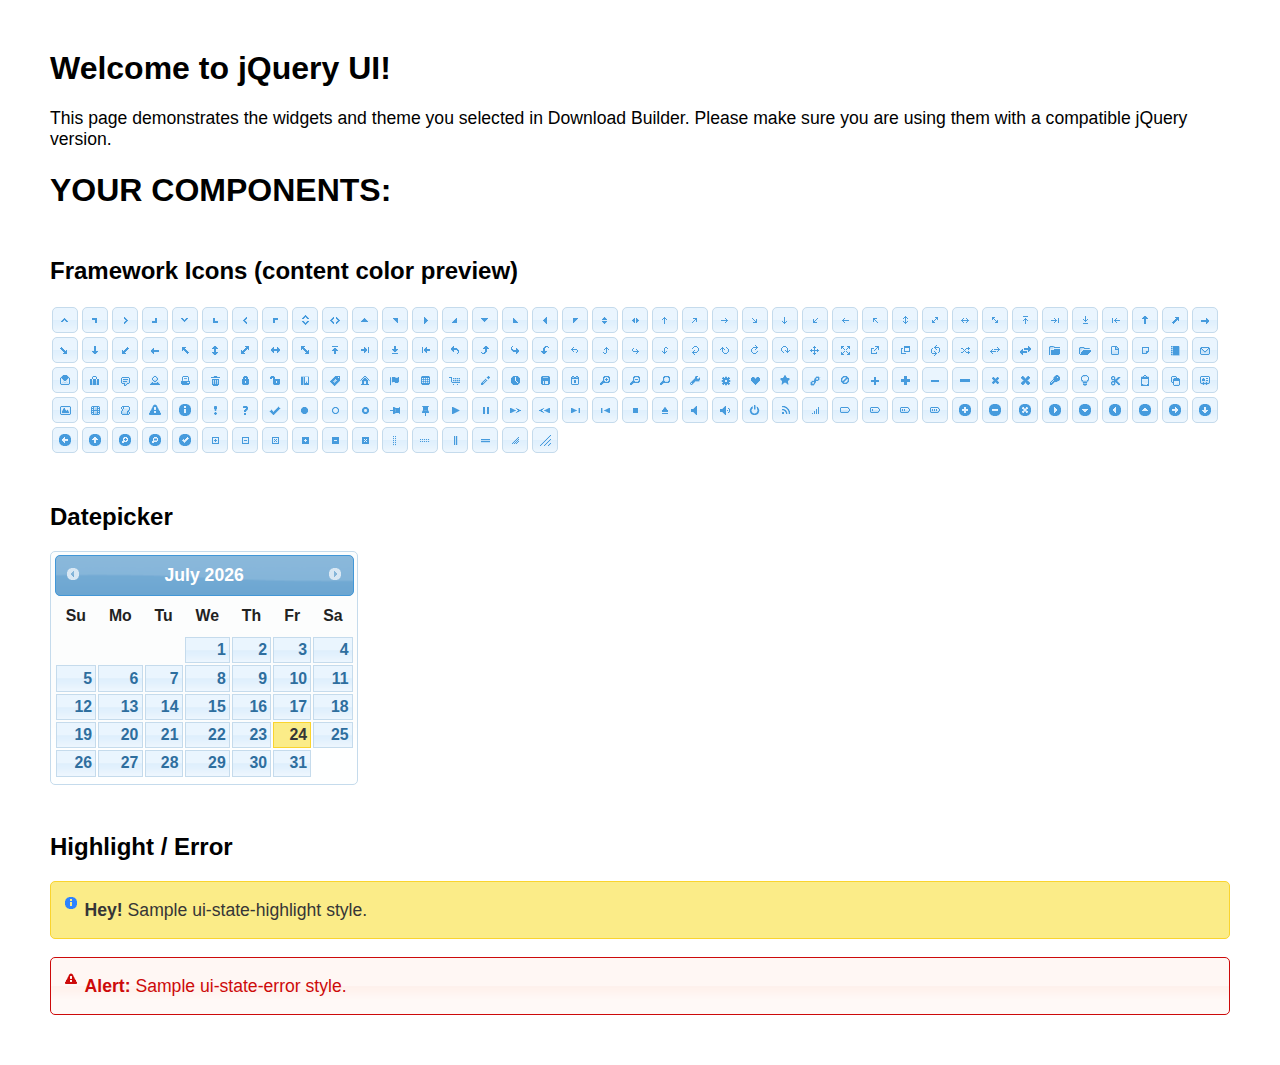
<file: src/main/webapp/adminView/jquery-ui-datepicker/index.html>
<!doctype html>
<html lang="us">
<head>
	<meta charset="utf-8">
	<title>jQuery UI Example Page</title>
	<link href="jquery-ui.css" rel="stylesheet">
	<style>
	body{
		font-family: "Trebuchet MS", sans-serif;
		margin: 50px;
	}
	.demoHeaders {
		margin-top: 2em;
	}
	#dialog-link {
		padding: .4em 1em .4em 20px;
		text-decoration: none;
		position: relative;
	}
	#dialog-link span.ui-icon {
		margin: 0 5px 0 0;
		position: absolute;
		left: .2em;
		top: 50%;
		margin-top: -8px;
	}
	#icons {
		margin: 0;
		padding: 0;
	}
	#icons li {
		margin: 2px;
		position: relative;
		padding: 4px 0;
		cursor: pointer;
		float: left;
		list-style: none;
	}
	#icons span.ui-icon {
		float: left;
		margin: 0 4px;
	}
	.fakewindowcontain .ui-widget-overlay {
		position: absolute;
	}
	select {
		width: 200px;
	}
	</style>
</head>
<body>

<h1>Welcome to jQuery UI!</h1>

<div class="ui-widget">
	<p>This page demonstrates the widgets and theme you selected in Download Builder. Please make sure you are using them with a compatible jQuery version.</p>
</div>

<h1>YOUR COMPONENTS:</h1>
















<h2 class="demoHeaders">Framework Icons (content color preview)</h2>
<ul id="icons" class="ui-widget ui-helper-clearfix">
	<li class="ui-state-default ui-corner-all" title=".ui-icon-caret-1-n"><span class="ui-icon ui-icon-caret-1-n"></span></li>
	<li class="ui-state-default ui-corner-all" title=".ui-icon-caret-1-ne"><span class="ui-icon ui-icon-caret-1-ne"></span></li>
	<li class="ui-state-default ui-corner-all" title=".ui-icon-caret-1-e"><span class="ui-icon ui-icon-caret-1-e"></span></li>
	<li class="ui-state-default ui-corner-all" title=".ui-icon-caret-1-se"><span class="ui-icon ui-icon-caret-1-se"></span></li>
	<li class="ui-state-default ui-corner-all" title=".ui-icon-caret-1-s"><span class="ui-icon ui-icon-caret-1-s"></span></li>
	<li class="ui-state-default ui-corner-all" title=".ui-icon-caret-1-sw"><span class="ui-icon ui-icon-caret-1-sw"></span></li>
	<li class="ui-state-default ui-corner-all" title=".ui-icon-caret-1-w"><span class="ui-icon ui-icon-caret-1-w"></span></li>
	<li class="ui-state-default ui-corner-all" title=".ui-icon-caret-1-nw"><span class="ui-icon ui-icon-caret-1-nw"></span></li>
	<li class="ui-state-default ui-corner-all" title=".ui-icon-caret-2-n-s"><span class="ui-icon ui-icon-caret-2-n-s"></span></li>
	<li class="ui-state-default ui-corner-all" title=".ui-icon-caret-2-e-w"><span class="ui-icon ui-icon-caret-2-e-w"></span></li>
	<li class="ui-state-default ui-corner-all" title=".ui-icon-triangle-1-n"><span class="ui-icon ui-icon-triangle-1-n"></span></li>
	<li class="ui-state-default ui-corner-all" title=".ui-icon-triangle-1-ne"><span class="ui-icon ui-icon-triangle-1-ne"></span></li>
	<li class="ui-state-default ui-corner-all" title=".ui-icon-triangle-1-e"><span class="ui-icon ui-icon-triangle-1-e"></span></li>
	<li class="ui-state-default ui-corner-all" title=".ui-icon-triangle-1-se"><span class="ui-icon ui-icon-triangle-1-se"></span></li>
	<li class="ui-state-default ui-corner-all" title=".ui-icon-triangle-1-s"><span class="ui-icon ui-icon-triangle-1-s"></span></li>
	<li class="ui-state-default ui-corner-all" title=".ui-icon-triangle-1-sw"><span class="ui-icon ui-icon-triangle-1-sw"></span></li>
	<li class="ui-state-default ui-corner-all" title=".ui-icon-triangle-1-w"><span class="ui-icon ui-icon-triangle-1-w"></span></li>
	<li class="ui-state-default ui-corner-all" title=".ui-icon-triangle-1-nw"><span class="ui-icon ui-icon-triangle-1-nw"></span></li>
	<li class="ui-state-default ui-corner-all" title=".ui-icon-triangle-2-n-s"><span class="ui-icon ui-icon-triangle-2-n-s"></span></li>
	<li class="ui-state-default ui-corner-all" title=".ui-icon-triangle-2-e-w"><span class="ui-icon ui-icon-triangle-2-e-w"></span></li>
	<li class="ui-state-default ui-corner-all" title=".ui-icon-arrow-1-n"><span class="ui-icon ui-icon-arrow-1-n"></span></li>
	<li class="ui-state-default ui-corner-all" title=".ui-icon-arrow-1-ne"><span class="ui-icon ui-icon-arrow-1-ne"></span></li>
	<li class="ui-state-default ui-corner-all" title=".ui-icon-arrow-1-e"><span class="ui-icon ui-icon-arrow-1-e"></span></li>
	<li class="ui-state-default ui-corner-all" title=".ui-icon-arrow-1-se"><span class="ui-icon ui-icon-arrow-1-se"></span></li>
	<li class="ui-state-default ui-corner-all" title=".ui-icon-arrow-1-s"><span class="ui-icon ui-icon-arrow-1-s"></span></li>
	<li class="ui-state-default ui-corner-all" title=".ui-icon-arrow-1-sw"><span class="ui-icon ui-icon-arrow-1-sw"></span></li>
	<li class="ui-state-default ui-corner-all" title=".ui-icon-arrow-1-w"><span class="ui-icon ui-icon-arrow-1-w"></span></li>
	<li class="ui-state-default ui-corner-all" title=".ui-icon-arrow-1-nw"><span class="ui-icon ui-icon-arrow-1-nw"></span></li>
	<li class="ui-state-default ui-corner-all" title=".ui-icon-arrow-2-n-s"><span class="ui-icon ui-icon-arrow-2-n-s"></span></li>
	<li class="ui-state-default ui-corner-all" title=".ui-icon-arrow-2-ne-sw"><span class="ui-icon ui-icon-arrow-2-ne-sw"></span></li>
	<li class="ui-state-default ui-corner-all" title=".ui-icon-arrow-2-e-w"><span class="ui-icon ui-icon-arrow-2-e-w"></span></li>
	<li class="ui-state-default ui-corner-all" title=".ui-icon-arrow-2-se-nw"><span class="ui-icon ui-icon-arrow-2-se-nw"></span></li>
	<li class="ui-state-default ui-corner-all" title=".ui-icon-arrowstop-1-n"><span class="ui-icon ui-icon-arrowstop-1-n"></span></li>
	<li class="ui-state-default ui-corner-all" title=".ui-icon-arrowstop-1-e"><span class="ui-icon ui-icon-arrowstop-1-e"></span></li>
	<li class="ui-state-default ui-corner-all" title=".ui-icon-arrowstop-1-s"><span class="ui-icon ui-icon-arrowstop-1-s"></span></li>
	<li class="ui-state-default ui-corner-all" title=".ui-icon-arrowstop-1-w"><span class="ui-icon ui-icon-arrowstop-1-w"></span></li>
	<li class="ui-state-default ui-corner-all" title=".ui-icon-arrowthick-1-n"><span class="ui-icon ui-icon-arrowthick-1-n"></span></li>
	<li class="ui-state-default ui-corner-all" title=".ui-icon-arrowthick-1-ne"><span class="ui-icon ui-icon-arrowthick-1-ne"></span></li>
	<li class="ui-state-default ui-corner-all" title=".ui-icon-arrowthick-1-e"><span class="ui-icon ui-icon-arrowthick-1-e"></span></li>
	<li class="ui-state-default ui-corner-all" title=".ui-icon-arrowthick-1-se"><span class="ui-icon ui-icon-arrowthick-1-se"></span></li>
	<li class="ui-state-default ui-corner-all" title=".ui-icon-arrowthick-1-s"><span class="ui-icon ui-icon-arrowthick-1-s"></span></li>
	<li class="ui-state-default ui-corner-all" title=".ui-icon-arrowthick-1-sw"><span class="ui-icon ui-icon-arrowthick-1-sw"></span></li>
	<li class="ui-state-default ui-corner-all" title=".ui-icon-arrowthick-1-w"><span class="ui-icon ui-icon-arrowthick-1-w"></span></li>
	<li class="ui-state-default ui-corner-all" title=".ui-icon-arrowthick-1-nw"><span class="ui-icon ui-icon-arrowthick-1-nw"></span></li>
	<li class="ui-state-default ui-corner-all" title=".ui-icon-arrowthick-2-n-s"><span class="ui-icon ui-icon-arrowthick-2-n-s"></span></li>
	<li class="ui-state-default ui-corner-all" title=".ui-icon-arrowthick-2-ne-sw"><span class="ui-icon ui-icon-arrowthick-2-ne-sw"></span></li>
	<li class="ui-state-default ui-corner-all" title=".ui-icon-arrowthick-2-e-w"><span class="ui-icon ui-icon-arrowthick-2-e-w"></span></li>
	<li class="ui-state-default ui-corner-all" title=".ui-icon-arrowthick-2-se-nw"><span class="ui-icon ui-icon-arrowthick-2-se-nw"></span></li>
	<li class="ui-state-default ui-corner-all" title=".ui-icon-arrowthickstop-1-n"><span class="ui-icon ui-icon-arrowthickstop-1-n"></span></li>
	<li class="ui-state-default ui-corner-all" title=".ui-icon-arrowthickstop-1-e"><span class="ui-icon ui-icon-arrowthickstop-1-e"></span></li>
	<li class="ui-state-default ui-corner-all" title=".ui-icon-arrowthickstop-1-s"><span class="ui-icon ui-icon-arrowthickstop-1-s"></span></li>
	<li class="ui-state-default ui-corner-all" title=".ui-icon-arrowthickstop-1-w"><span class="ui-icon ui-icon-arrowthickstop-1-w"></span></li>
	<li class="ui-state-default ui-corner-all" title=".ui-icon-arrowreturnthick-1-w"><span class="ui-icon ui-icon-arrowreturnthick-1-w"></span></li>
	<li class="ui-state-default ui-corner-all" title=".ui-icon-arrowreturnthick-1-n"><span class="ui-icon ui-icon-arrowreturnthick-1-n"></span></li>
	<li class="ui-state-default ui-corner-all" title=".ui-icon-arrowreturnthick-1-e"><span class="ui-icon ui-icon-arrowreturnthick-1-e"></span></li>
	<li class="ui-state-default ui-corner-all" title=".ui-icon-arrowreturnthick-1-s"><span class="ui-icon ui-icon-arrowreturnthick-1-s"></span></li>
	<li class="ui-state-default ui-corner-all" title=".ui-icon-arrowreturn-1-w"><span class="ui-icon ui-icon-arrowreturn-1-w"></span></li>
	<li class="ui-state-default ui-corner-all" title=".ui-icon-arrowreturn-1-n"><span class="ui-icon ui-icon-arrowreturn-1-n"></span></li>
	<li class="ui-state-default ui-corner-all" title=".ui-icon-arrowreturn-1-e"><span class="ui-icon ui-icon-arrowreturn-1-e"></span></li>
	<li class="ui-state-default ui-corner-all" title=".ui-icon-arrowreturn-1-s"><span class="ui-icon ui-icon-arrowreturn-1-s"></span></li>
	<li class="ui-state-default ui-corner-all" title=".ui-icon-arrowrefresh-1-w"><span class="ui-icon ui-icon-arrowrefresh-1-w"></span></li>
	<li class="ui-state-default ui-corner-all" title=".ui-icon-arrowrefresh-1-n"><span class="ui-icon ui-icon-arrowrefresh-1-n"></span></li>
	<li class="ui-state-default ui-corner-all" title=".ui-icon-arrowrefresh-1-e"><span class="ui-icon ui-icon-arrowrefresh-1-e"></span></li>
	<li class="ui-state-default ui-corner-all" title=".ui-icon-arrowrefresh-1-s"><span class="ui-icon ui-icon-arrowrefresh-1-s"></span></li>
	<li class="ui-state-default ui-corner-all" title=".ui-icon-arrow-4"><span class="ui-icon ui-icon-arrow-4"></span></li>
	<li class="ui-state-default ui-corner-all" title=".ui-icon-arrow-4-diag"><span class="ui-icon ui-icon-arrow-4-diag"></span></li>
	<li class="ui-state-default ui-corner-all" title=".ui-icon-extlink"><span class="ui-icon ui-icon-extlink"></span></li>
	<li class="ui-state-default ui-corner-all" title=".ui-icon-newwin"><span class="ui-icon ui-icon-newwin"></span></li>
	<li class="ui-state-default ui-corner-all" title=".ui-icon-refresh"><span class="ui-icon ui-icon-refresh"></span></li>
	<li class="ui-state-default ui-corner-all" title=".ui-icon-shuffle"><span class="ui-icon ui-icon-shuffle"></span></li>
	<li class="ui-state-default ui-corner-all" title=".ui-icon-transfer-e-w"><span class="ui-icon ui-icon-transfer-e-w"></span></li>
	<li class="ui-state-default ui-corner-all" title=".ui-icon-transferthick-e-w"><span class="ui-icon ui-icon-transferthick-e-w"></span></li>
	<li class="ui-state-default ui-corner-all" title=".ui-icon-folder-collapsed"><span class="ui-icon ui-icon-folder-collapsed"></span></li>
	<li class="ui-state-default ui-corner-all" title=".ui-icon-folder-open"><span class="ui-icon ui-icon-folder-open"></span></li>
	<li class="ui-state-default ui-corner-all" title=".ui-icon-document"><span class="ui-icon ui-icon-document"></span></li>
	<li class="ui-state-default ui-corner-all" title=".ui-icon-document-b"><span class="ui-icon ui-icon-document-b"></span></li>
	<li class="ui-state-default ui-corner-all" title=".ui-icon-note"><span class="ui-icon ui-icon-note"></span></li>
	<li class="ui-state-default ui-corner-all" title=".ui-icon-mail-closed"><span class="ui-icon ui-icon-mail-closed"></span></li>
	<li class="ui-state-default ui-corner-all" title=".ui-icon-mail-open"><span class="ui-icon ui-icon-mail-open"></span></li>
	<li class="ui-state-default ui-corner-all" title=".ui-icon-suitcase"><span class="ui-icon ui-icon-suitcase"></span></li>
	<li class="ui-state-default ui-corner-all" title=".ui-icon-comment"><span class="ui-icon ui-icon-comment"></span></li>
	<li class="ui-state-default ui-corner-all" title=".ui-icon-person"><span class="ui-icon ui-icon-person"></span></li>
	<li class="ui-state-default ui-corner-all" title=".ui-icon-print"><span class="ui-icon ui-icon-print"></span></li>
	<li class="ui-state-default ui-corner-all" title=".ui-icon-trash"><span class="ui-icon ui-icon-trash"></span></li>
	<li class="ui-state-default ui-corner-all" title=".ui-icon-locked"><span class="ui-icon ui-icon-locked"></span></li>
	<li class="ui-state-default ui-corner-all" title=".ui-icon-unlocked"><span class="ui-icon ui-icon-unlocked"></span></li>
	<li class="ui-state-default ui-corner-all" title=".ui-icon-bookmark"><span class="ui-icon ui-icon-bookmark"></span></li>
	<li class="ui-state-default ui-corner-all" title=".ui-icon-tag"><span class="ui-icon ui-icon-tag"></span></li>
	<li class="ui-state-default ui-corner-all" title=".ui-icon-home"><span class="ui-icon ui-icon-home"></span></li>
	<li class="ui-state-default ui-corner-all" title=".ui-icon-flag"><span class="ui-icon ui-icon-flag"></span></li>
	<li class="ui-state-default ui-corner-all" title=".ui-icon-calculator"><span class="ui-icon ui-icon-calculator"></span></li>
	<li class="ui-state-default ui-corner-all" title=".ui-icon-cart"><span class="ui-icon ui-icon-cart"></span></li>
	<li class="ui-state-default ui-corner-all" title=".ui-icon-pencil"><span class="ui-icon ui-icon-pencil"></span></li>
	<li class="ui-state-default ui-corner-all" title=".ui-icon-clock"><span class="ui-icon ui-icon-clock"></span></li>
	<li class="ui-state-default ui-corner-all" title=".ui-icon-disk"><span class="ui-icon ui-icon-disk"></span></li>
	<li class="ui-state-default ui-corner-all" title=".ui-icon-calendar"><span class="ui-icon ui-icon-calendar"></span></li>
	<li class="ui-state-default ui-corner-all" title=".ui-icon-zoomin"><span class="ui-icon ui-icon-zoomin"></span></li>
	<li class="ui-state-default ui-corner-all" title=".ui-icon-zoomout"><span class="ui-icon ui-icon-zoomout"></span></li>
	<li class="ui-state-default ui-corner-all" title=".ui-icon-search"><span class="ui-icon ui-icon-search"></span></li>
	<li class="ui-state-default ui-corner-all" title=".ui-icon-wrench"><span class="ui-icon ui-icon-wrench"></span></li>
	<li class="ui-state-default ui-corner-all" title=".ui-icon-gear"><span class="ui-icon ui-icon-gear"></span></li>
	<li class="ui-state-default ui-corner-all" title=".ui-icon-heart"><span class="ui-icon ui-icon-heart"></span></li>
	<li class="ui-state-default ui-corner-all" title=".ui-icon-star"><span class="ui-icon ui-icon-star"></span></li>
	<li class="ui-state-default ui-corner-all" title=".ui-icon-link"><span class="ui-icon ui-icon-link"></span></li>
	<li class="ui-state-default ui-corner-all" title=".ui-icon-cancel"><span class="ui-icon ui-icon-cancel"></span></li>
	<li class="ui-state-default ui-corner-all" title=".ui-icon-plus"><span class="ui-icon ui-icon-plus"></span></li>
	<li class="ui-state-default ui-corner-all" title=".ui-icon-plusthick"><span class="ui-icon ui-icon-plusthick"></span></li>
	<li class="ui-state-default ui-corner-all" title=".ui-icon-minus"><span class="ui-icon ui-icon-minus"></span></li>
	<li class="ui-state-default ui-corner-all" title=".ui-icon-minusthick"><span class="ui-icon ui-icon-minusthick"></span></li>
	<li class="ui-state-default ui-corner-all" title=".ui-icon-close"><span class="ui-icon ui-icon-close"></span></li>
	<li class="ui-state-default ui-corner-all" title=".ui-icon-closethick"><span class="ui-icon ui-icon-closethick"></span></li>
	<li class="ui-state-default ui-corner-all" title=".ui-icon-key"><span class="ui-icon ui-icon-key"></span></li>
	<li class="ui-state-default ui-corner-all" title=".ui-icon-lightbulb"><span class="ui-icon ui-icon-lightbulb"></span></li>
	<li class="ui-state-default ui-corner-all" title=".ui-icon-scissors"><span class="ui-icon ui-icon-scissors"></span></li>
	<li class="ui-state-default ui-corner-all" title=".ui-icon-clipboard"><span class="ui-icon ui-icon-clipboard"></span></li>
	<li class="ui-state-default ui-corner-all" title=".ui-icon-copy"><span class="ui-icon ui-icon-copy"></span></li>
	<li class="ui-state-default ui-corner-all" title=".ui-icon-contact"><span class="ui-icon ui-icon-contact"></span></li>
	<li class="ui-state-default ui-corner-all" title=".ui-icon-image"><span class="ui-icon ui-icon-image"></span></li>
	<li class="ui-state-default ui-corner-all" title=".ui-icon-video"><span class="ui-icon ui-icon-video"></span></li>
	<li class="ui-state-default ui-corner-all" title=".ui-icon-script"><span class="ui-icon ui-icon-script"></span></li>
	<li class="ui-state-default ui-corner-all" title=".ui-icon-alert"><span class="ui-icon ui-icon-alert"></span></li>
	<li class="ui-state-default ui-corner-all" title=".ui-icon-info"><span class="ui-icon ui-icon-info"></span></li>
	<li class="ui-state-default ui-corner-all" title=".ui-icon-notice"><span class="ui-icon ui-icon-notice"></span></li>
	<li class="ui-state-default ui-corner-all" title=".ui-icon-help"><span class="ui-icon ui-icon-help"></span></li>
	<li class="ui-state-default ui-corner-all" title=".ui-icon-check"><span class="ui-icon ui-icon-check"></span></li>
	<li class="ui-state-default ui-corner-all" title=".ui-icon-bullet"><span class="ui-icon ui-icon-bullet"></span></li>
	<li class="ui-state-default ui-corner-all" title=".ui-icon-radio-off"><span class="ui-icon ui-icon-radio-off"></span></li>
	<li class="ui-state-default ui-corner-all" title=".ui-icon-radio-on"><span class="ui-icon ui-icon-radio-on"></span></li>
	<li class="ui-state-default ui-corner-all" title=".ui-icon-pin-w"><span class="ui-icon ui-icon-pin-w"></span></li>
	<li class="ui-state-default ui-corner-all" title=".ui-icon-pin-s"><span class="ui-icon ui-icon-pin-s"></span></li>
	<li class="ui-state-default ui-corner-all" title=".ui-icon-play"><span class="ui-icon ui-icon-play"></span></li>
	<li class="ui-state-default ui-corner-all" title=".ui-icon-pause"><span class="ui-icon ui-icon-pause"></span></li>
	<li class="ui-state-default ui-corner-all" title=".ui-icon-seek-next"><span class="ui-icon ui-icon-seek-next"></span></li>
	<li class="ui-state-default ui-corner-all" title=".ui-icon-seek-prev"><span class="ui-icon ui-icon-seek-prev"></span></li>
	<li class="ui-state-default ui-corner-all" title=".ui-icon-seek-end"><span class="ui-icon ui-icon-seek-end"></span></li>
	<li class="ui-state-default ui-corner-all" title=".ui-icon-seek-first"><span class="ui-icon ui-icon-seek-first"></span></li>
	<li class="ui-state-default ui-corner-all" title=".ui-icon-stop"><span class="ui-icon ui-icon-stop"></span></li>
	<li class="ui-state-default ui-corner-all" title=".ui-icon-eject"><span class="ui-icon ui-icon-eject"></span></li>
	<li class="ui-state-default ui-corner-all" title=".ui-icon-volume-off"><span class="ui-icon ui-icon-volume-off"></span></li>
	<li class="ui-state-default ui-corner-all" title=".ui-icon-volume-on"><span class="ui-icon ui-icon-volume-on"></span></li>
	<li class="ui-state-default ui-corner-all" title=".ui-icon-power"><span class="ui-icon ui-icon-power"></span></li>
	<li class="ui-state-default ui-corner-all" title=".ui-icon-signal-diag"><span class="ui-icon ui-icon-signal-diag"></span></li>
	<li class="ui-state-default ui-corner-all" title=".ui-icon-signal"><span class="ui-icon ui-icon-signal"></span></li>
	<li class="ui-state-default ui-corner-all" title=".ui-icon-battery-0"><span class="ui-icon ui-icon-battery-0"></span></li>
	<li class="ui-state-default ui-corner-all" title=".ui-icon-battery-1"><span class="ui-icon ui-icon-battery-1"></span></li>
	<li class="ui-state-default ui-corner-all" title=".ui-icon-battery-2"><span class="ui-icon ui-icon-battery-2"></span></li>
	<li class="ui-state-default ui-corner-all" title=".ui-icon-battery-3"><span class="ui-icon ui-icon-battery-3"></span></li>
	<li class="ui-state-default ui-corner-all" title=".ui-icon-circle-plus"><span class="ui-icon ui-icon-circle-plus"></span></li>
	<li class="ui-state-default ui-corner-all" title=".ui-icon-circle-minus"><span class="ui-icon ui-icon-circle-minus"></span></li>
	<li class="ui-state-default ui-corner-all" title=".ui-icon-circle-close"><span class="ui-icon ui-icon-circle-close"></span></li>
	<li class="ui-state-default ui-corner-all" title=".ui-icon-circle-triangle-e"><span class="ui-icon ui-icon-circle-triangle-e"></span></li>
	<li class="ui-state-default ui-corner-all" title=".ui-icon-circle-triangle-s"><span class="ui-icon ui-icon-circle-triangle-s"></span></li>
	<li class="ui-state-default ui-corner-all" title=".ui-icon-circle-triangle-w"><span class="ui-icon ui-icon-circle-triangle-w"></span></li>
	<li class="ui-state-default ui-corner-all" title=".ui-icon-circle-triangle-n"><span class="ui-icon ui-icon-circle-triangle-n"></span></li>
	<li class="ui-state-default ui-corner-all" title=".ui-icon-circle-arrow-e"><span class="ui-icon ui-icon-circle-arrow-e"></span></li>
	<li class="ui-state-default ui-corner-all" title=".ui-icon-circle-arrow-s"><span class="ui-icon ui-icon-circle-arrow-s"></span></li>
	<li class="ui-state-default ui-corner-all" title=".ui-icon-circle-arrow-w"><span class="ui-icon ui-icon-circle-arrow-w"></span></li>
	<li class="ui-state-default ui-corner-all" title=".ui-icon-circle-arrow-n"><span class="ui-icon ui-icon-circle-arrow-n"></span></li>
	<li class="ui-state-default ui-corner-all" title=".ui-icon-circle-zoomin"><span class="ui-icon ui-icon-circle-zoomin"></span></li>
	<li class="ui-state-default ui-corner-all" title=".ui-icon-circle-zoomout"><span class="ui-icon ui-icon-circle-zoomout"></span></li>
	<li class="ui-state-default ui-corner-all" title=".ui-icon-circle-check"><span class="ui-icon ui-icon-circle-check"></span></li>
	<li class="ui-state-default ui-corner-all" title=".ui-icon-circlesmall-plus"><span class="ui-icon ui-icon-circlesmall-plus"></span></li>
	<li class="ui-state-default ui-corner-all" title=".ui-icon-circlesmall-minus"><span class="ui-icon ui-icon-circlesmall-minus"></span></li>
	<li class="ui-state-default ui-corner-all" title=".ui-icon-circlesmall-close"><span class="ui-icon ui-icon-circlesmall-close"></span></li>
	<li class="ui-state-default ui-corner-all" title=".ui-icon-squaresmall-plus"><span class="ui-icon ui-icon-squaresmall-plus"></span></li>
	<li class="ui-state-default ui-corner-all" title=".ui-icon-squaresmall-minus"><span class="ui-icon ui-icon-squaresmall-minus"></span></li>
	<li class="ui-state-default ui-corner-all" title=".ui-icon-squaresmall-close"><span class="ui-icon ui-icon-squaresmall-close"></span></li>
	<li class="ui-state-default ui-corner-all" title=".ui-icon-grip-dotted-vertical"><span class="ui-icon ui-icon-grip-dotted-vertical"></span></li>
	<li class="ui-state-default ui-corner-all" title=".ui-icon-grip-dotted-horizontal"><span class="ui-icon ui-icon-grip-dotted-horizontal"></span></li>
	<li class="ui-state-default ui-corner-all" title=".ui-icon-grip-solid-vertical"><span class="ui-icon ui-icon-grip-solid-vertical"></span></li>
	<li class="ui-state-default ui-corner-all" title=".ui-icon-grip-solid-horizontal"><span class="ui-icon ui-icon-grip-solid-horizontal"></span></li>
	<li class="ui-state-default ui-corner-all" title=".ui-icon-gripsmall-diagonal-se"><span class="ui-icon ui-icon-gripsmall-diagonal-se"></span></li>
	<li class="ui-state-default ui-corner-all" title=".ui-icon-grip-diagonal-se"><span class="ui-icon ui-icon-grip-diagonal-se"></span></li>
</ul>




<!-- Datepicker -->
<h2 class="demoHeaders">Datepicker</h2>
<div id="datepicker"></div>












<!-- Highlight / Error -->
<h2 class="demoHeaders">Highlight / Error</h2>
<div class="ui-widget">
	<div class="ui-state-highlight ui-corner-all" style="margin-top: 20px; padding: 0 .7em;">
		<p><span class="ui-icon ui-icon-info" style="float: left; margin-right: .3em;"></span>
		<strong>Hey!</strong> Sample ui-state-highlight style.</p>
	</div>
</div>
<br>
<div class="ui-widget">
	<div class="ui-state-error ui-corner-all" style="padding: 0 .7em;">
		<p><span class="ui-icon ui-icon-alert" style="float: left; margin-right: .3em;"></span>
		<strong>Alert:</strong> Sample ui-state-error style.</p>
	</div>
</div>

<script src="external/jquery/jquery.js"></script>
<script src="jquery-ui.js"></script>
<script>















$( "#datepicker" ).datepicker({
	inline: true
});














// Hover states on the static widgets
$( "#dialog-link, #icons li" ).hover(
	function() {
		$( this ).addClass( "ui-state-hover" );
	},
	function() {
		$( this ).removeClass( "ui-state-hover" );
	}
);
</script>
</body>
</html>
</file>
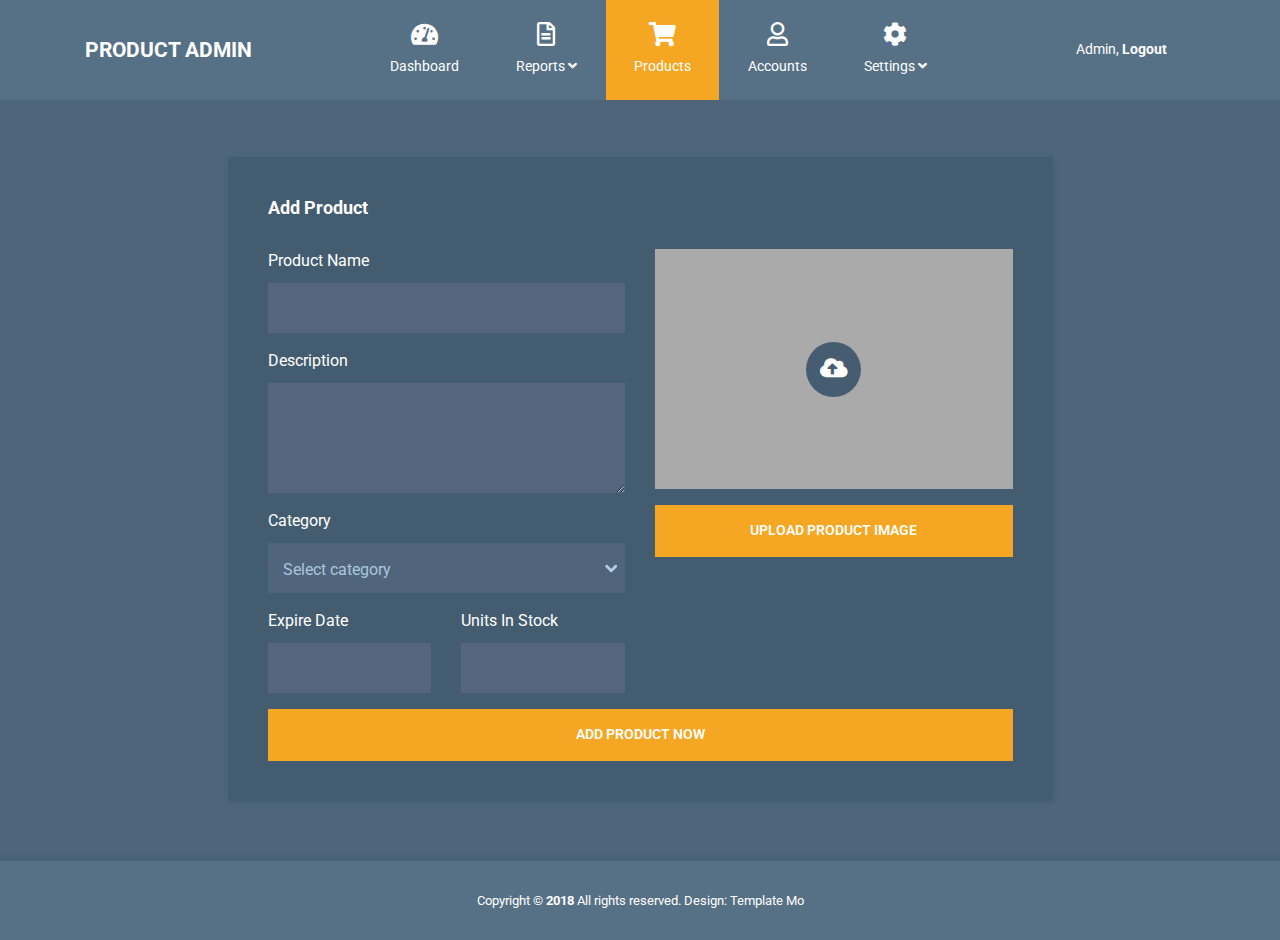
<file: src/main/webapp/adminView/product-admin-master/add-product.html>
<!DOCTYPE html>
<html lang="en">
  <head>
    <meta charset="UTF-8" />
    <meta name="viewport" content="width=device-width, initial-scale=1.0" />
    <meta http-equiv="X-UA-Compatible" content="ie=edge" />
    <title>Add Product - Dashboard HTML Template</title>
    <link
      rel="stylesheet"
      href="https://fonts.googleapis.com/css?family=Roboto:400,700"
    />
    <!-- https://fonts.google.com/specimen/Roboto -->
    <link rel="stylesheet" href="css/fontawesome.min.css" />
    <!-- https://fontawesome.com/ -->
    <link rel="stylesheet" href="jquery-ui-datepicker/jquery-ui.min.css" type="text/css" />
    <!-- http://api.jqueryui.com/datepicker/ -->
    <link rel="stylesheet" href="css/bootstrap.min.css" />
    <!-- https://getbootstrap.com/ -->
    <link rel="stylesheet" href="css/templatemo-style.css">
    <!--
	Product Admin CSS Template
	https://templatemo.com/tm-524-product-admin
	-->
  </head>

  <body>
    <nav class="navbar navbar-expand-xl">
      <div class="container h-100">
        <a class="navbar-brand" href="index.html">
          <h1 class="tm-site-title mb-0">Product Admin</h1>
        </a>
        <button
          class="navbar-toggler ml-auto mr-0"
          type="button"
          data-toggle="collapse"
          data-target="#navbarSupportedContent"
          aria-controls="navbarSupportedContent"
          aria-expanded="false"
          aria-label="Toggle navigation"
        >
          <i class="fas fa-bars tm-nav-icon"></i>
        </button>

        <div class="collapse navbar-collapse" id="navbarSupportedContent">
          <ul class="navbar-nav mx-auto h-100">
            <li class="nav-item">
              <a class="nav-link" href="index.html">
                <i class="fas fa-tachometer-alt"></i> Dashboard
                <span class="sr-only">(current)</span>
              </a>
            </li>
            <li class="nav-item dropdown">
              <a
                class="nav-link dropdown-toggle"
                href="#"
                id="navbarDropdown"
                role="button"
                data-toggle="dropdown"
                aria-haspopup="true"
                aria-expanded="false"
              >
                <i class="far fa-file-alt"></i>
                <span> Reports <i class="fas fa-angle-down"></i> </span>
              </a>
              <div class="dropdown-menu" aria-labelledby="navbarDropdown">
                <a class="dropdown-item" href="#">Daily Report</a>
                <a class="dropdown-item" href="#">Weekly Report</a>
                <a class="dropdown-item" href="#">Yearly Report</a>
              </div>
            </li>
            <li class="nav-item">
              <a class="nav-link active" href="products.html">
                <i class="fas fa-shopping-cart"></i> Products
              </a>
            </li>

            <li class="nav-item">
              <a class="nav-link" href="accounts.html">
                <i class="far fa-user"></i> Accounts
              </a>
            </li>
            <li class="nav-item dropdown">
              <a
                class="nav-link dropdown-toggle"
                href="#"
                id="navbarDropdown"
                role="button"
                data-toggle="dropdown"
                aria-haspopup="true"
                aria-expanded="false"
              >
                <i class="fas fa-cog"></i>
                <span> Settings <i class="fas fa-angle-down"></i> </span>
              </a>
              <div class="dropdown-menu" aria-labelledby="navbarDropdown">
                <a class="dropdown-item" href="#">Profile</a>
                <a class="dropdown-item" href="#">Billing</a>
                <a class="dropdown-item" href="#">Customize</a>
              </div>
            </li>
          </ul>
          <ul class="navbar-nav">
            <li class="nav-item">
              <a class="nav-link d-block" href="login.html">
                Admin, <b>Logout</b>
              </a>
            </li>
          </ul>
        </div>
      </div>
    </nav>
    <div class="container tm-mt-big tm-mb-big">
      <div class="row">
        <div class="col-xl-9 col-lg-10 col-md-12 col-sm-12 mx-auto">
          <div class="tm-bg-primary-dark tm-block tm-block-h-auto">
            <div class="row">
              <div class="col-12">
                <h2 class="tm-block-title d-inline-block">Add Product</h2>
              </div>
            </div>
            <div class="row tm-edit-product-row">
              <div class="col-xl-6 col-lg-6 col-md-12">
                <form action="" class="tm-edit-product-form">
                  <div class="form-group mb-3">
                    <label
                      for="name"
                      >Product Name
                    </label>
                    <input
                      id="name"
                      name="name"
                      type="text"
                      class="form-control validate"
                      required
                    />
                  </div>
                  <div class="form-group mb-3">
                    <label
                      for="description"
                      >Description</label
                    >
                    <textarea
                      class="form-control validate"
                      rows="3"
                      required
                    ></textarea>
                  </div>
                  <div class="form-group mb-3">
                    <label
                      for="category"
                      >Category</label
                    >
                    <select
                      class="custom-select tm-select-accounts"
                      id="category"
                    >
                      <option selected>Select category</option>
                      <option value="1">New Arrival</option>
                      <option value="2">Most Popular</option>
                      <option value="3">Trending</option>
                    </select>
                  </div>
                  <div class="row">
                      <div class="form-group mb-3 col-xs-12 col-sm-6">
                          <label
                            for="expire_date"
                            >Expire Date
                          </label>
                          <input
                            id="expire_date"
                            name="expire_date"
                            type="text"
                            class="form-control validate"
                            data-large-mode="true"
                          />
                        </div>
                        <div class="form-group mb-3 col-xs-12 col-sm-6">
                          <label
                            for="stock"
                            >Units In Stock
                          </label>
                          <input
                            id="stock"
                            name="stock"
                            type="text"
                            class="form-control validate"
                            required
                          />
                        </div>
                  </div>
                  
              </div>
              <div class="col-xl-6 col-lg-6 col-md-12 mx-auto mb-4">
                <div class="tm-product-img-dummy mx-auto">
                  <i
                    class="fas fa-cloud-upload-alt tm-upload-icon"
                    onclick="document.getElementById('fileInput').click();"
                  ></i>
                </div>
                <div class="custom-file mt-3 mb-3">
                  <input id="fileInput" type="file" style="display:none;" />
                  <input
                    type="button"
                    class="btn btn-primary btn-block mx-auto"
                    value="UPLOAD PRODUCT IMAGE"
                    onclick="document.getElementById('fileInput').click();"
                  />
                </div>
              </div>
              <div class="col-12">
                <button type="submit" class="btn btn-primary btn-block text-uppercase">Add Product Now</button>
              </div>
            </form>
            </div>
          </div>
        </div>
      </div>
    </div>
    <footer class="tm-footer row tm-mt-small">
        <div class="col-12 font-weight-light">
          <p class="text-center text-white mb-0 px-4 small">
            Copyright &copy; <b>2018</b> All rights reserved. 
            
            Design: <a rel="nofollow noopener" href="https://templatemo.com" class="tm-footer-link">Template Mo</a>
        </p>
        </div>
    </footer> 

    <script src="js/jquery-3.3.1.min.js"></script>
    <!-- https://jquery.com/download/ -->
    <script src="jquery-ui-datepicker/jquery-ui.min.js"></script>
    <!-- https://jqueryui.com/download/ -->
    <script src="js/bootstrap.min.js"></script>
    <!-- https://getbootstrap.com/ -->
    <script>
      $(function() {
        $("#expire_date").datepicker();
      });
    </script>
  </body>
</html>
</file>
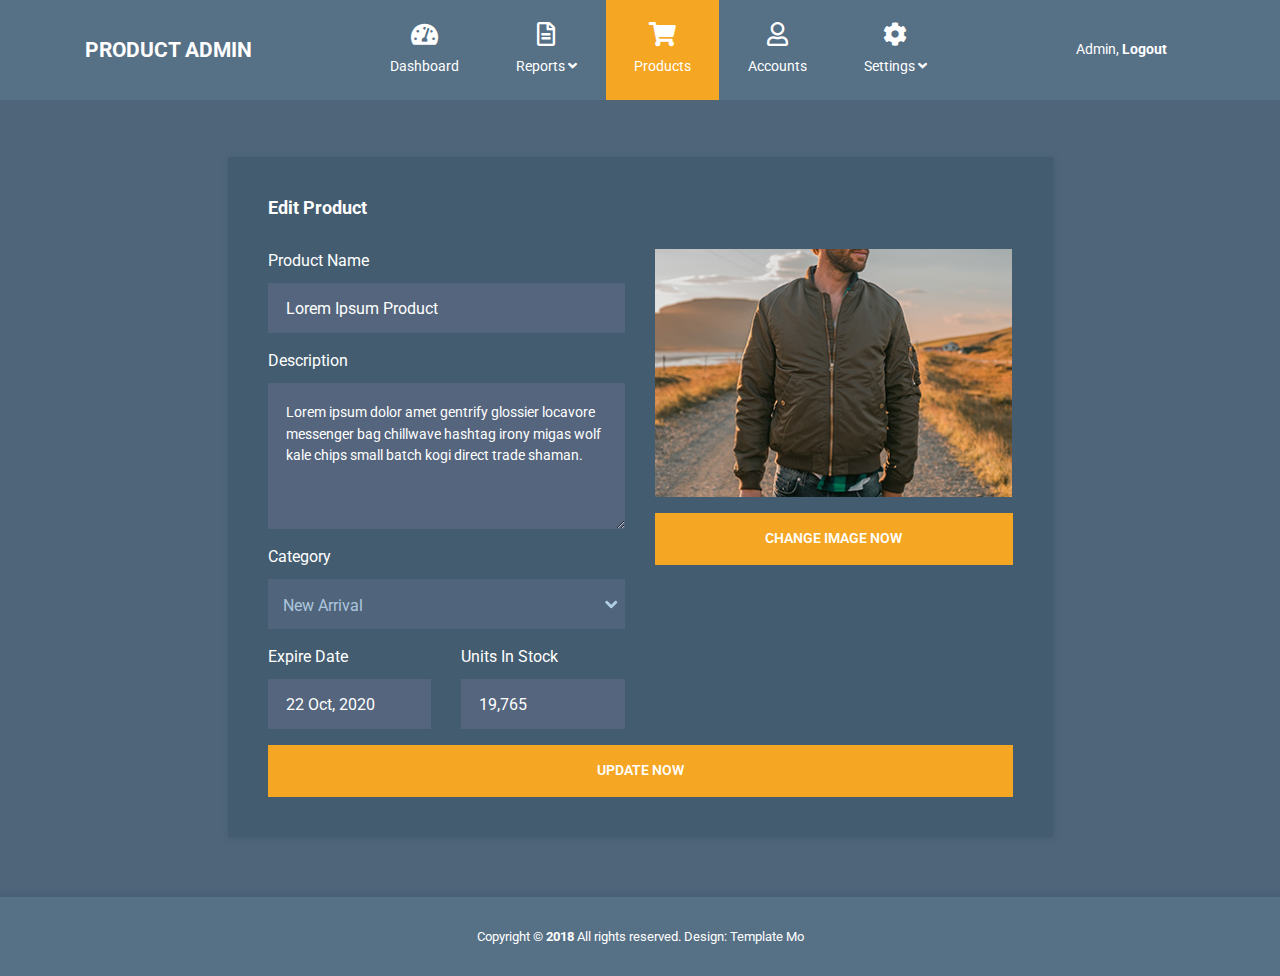
<file: src/main/webapp/adminView/product-admin-master/edit-product.html>
<!DOCTYPE html>
<html lang="en">
  <head>
    <meta charset="UTF-8" />
    <meta name="viewport" content="width=device-width, initial-scale=1.0" />
    <meta http-equiv="X-UA-Compatible" content="ie=edge" />
    <title>Edit Product - Dashboard Admin Template</title>
    <link
      rel="stylesheet"
      href="https://fonts.googleapis.com/css?family=Roboto:400,700"
    />
    <!-- https://fonts.google.com/specimen/Roboto -->
    <link rel="stylesheet" href="css/fontawesome.min.css" />
    <!-- https://fontawesome.com/ -->
    <link rel="stylesheet" href="jquery-ui-datepicker/jquery-ui.min.css" type="text/css" />
    <!-- http://api.jqueryui.com/datepicker/ -->
    <link rel="stylesheet" href="css/bootstrap.min.css" />
    <!-- https://getbootstrap.com/ -->
    <link rel="stylesheet" href="css/templatemo-style.css">
    <!--
	Product Admin CSS Template
	https://templatemo.com/tm-524-product-admin
	-->
  </head>

  <body>
    <nav class="navbar navbar-expand-xl">
      <div class="container h-100">
        <a class="navbar-brand" href="index.html">
          <h1 class="tm-site-title mb-0">Product Admin</h1>
        </a>
        <button
          class="navbar-toggler ml-auto mr-0"
          type="button"
          data-toggle="collapse"
          data-target="#navbarSupportedContent"
          aria-controls="navbarSupportedContent"
          aria-expanded="false"
          aria-label="Toggle navigation"
        >
          <i class="fas fa-bars tm-nav-icon"></i>
        </button>

        <div class="collapse navbar-collapse" id="navbarSupportedContent">
          <ul class="navbar-nav mx-auto h-100">
            <li class="nav-item">
              <a class="nav-link" href="index.html">
                <i class="fas fa-tachometer-alt"></i> Dashboard
                <span class="sr-only">(current)</span>
              </a>
            </li>
            <li class="nav-item dropdown">
              <a
                class="nav-link dropdown-toggle"
                href="#"
                id="navbarDropdown"
                role="button"
                data-toggle="dropdown"
                aria-haspopup="true"
                aria-expanded="false"
              >
                <i class="far fa-file-alt"></i>
                <span> Reports <i class="fas fa-angle-down"></i> </span>
              </a>
              <div class="dropdown-menu" aria-labelledby="navbarDropdown">
                <a class="dropdown-item" href="#">Daily Report</a>
                <a class="dropdown-item" href="#">Weekly Report</a>
                <a class="dropdown-item" href="#">Yearly Report</a>
              </div>
            </li>
            <li class="nav-item">
              <a class="nav-link active" href="products.html">
                <i class="fas fa-shopping-cart"></i> Products
              </a>
            </li>

            <li class="nav-item">
              <a class="nav-link" href="accounts.html">
                <i class="far fa-user"></i> Accounts
              </a>
            </li>
            <li class="nav-item dropdown">
              <a
                class="nav-link dropdown-toggle"
                href="#"
                id="navbarDropdown"
                role="button"
                data-toggle="dropdown"
                aria-haspopup="true"
                aria-expanded="false"
              >
                <i class="fas fa-cog"></i>
                <span> Settings <i class="fas fa-angle-down"></i> </span>
              </a>
              <div class="dropdown-menu" aria-labelledby="navbarDropdown">
                <a class="dropdown-item" href="#">Profile</a>
                <a class="dropdown-item" href="#">Billing</a>
                <a class="dropdown-item" href="#">Customize</a>
              </div>
            </li>
          </ul>
          <ul class="navbar-nav">
            <li class="nav-item">
              <a class="nav-link d-block" href="login.html">
                Admin, <b>Logout</b>
              </a>
            </li>
          </ul>
        </div>
      </div>
    </nav>
    <div class="container tm-mt-big tm-mb-big">
      <div class="row">
        <div class="col-xl-9 col-lg-10 col-md-12 col-sm-12 mx-auto">
          <div class="tm-bg-primary-dark tm-block tm-block-h-auto">
            <div class="row">
              <div class="col-12">
                <h2 class="tm-block-title d-inline-block">Edit Product</h2>
              </div>
            </div>
            <div class="row tm-edit-product-row">
              <div class="col-xl-6 col-lg-6 col-md-12">
                <form action="" method="post" class="tm-edit-product-form">
                  <div class="form-group mb-3">
                    <label
                      for="name"
                      >Product Name
                    </label>
                    <input
                      id="name"
                      name="name"
                      type="text"
                      value="Lorem Ipsum Product"
                      class="form-control validate"
                    />
                  </div>
                  <div class="form-group mb-3">
                    <label
                      for="description"
                      >Description</label
                    >
                    <textarea                    
                      class="form-control validate tm-small"
                      rows="5"
                      required
                    >Lorem ipsum dolor amet gentrify glossier locavore messenger bag chillwave hashtag irony migas wolf kale chips small batch kogi direct trade shaman.</textarea>
                  </div>
                  <div class="form-group mb-3">
                    <label
                      for="category"
                      >Category</label
                    >
                    <select
                      class="custom-select tm-select-accounts"
                      id="category"
                    >
                      <option>Select category</option>
                      <option value="1" selected>New Arrival</option>
                      <option value="2">Most Popular</option>
                      <option value="3">Trending</option>
                    </select>
                  </div>
                  <div class="row">
                      <div class="form-group mb-3 col-xs-12 col-sm-6">
                          <label
                            for="expire_date"
                            >Expire Date
                          </label>
                          <input
                            id="expire_date"
                            name="expire_date"
                            type="text"
                            value="22 Oct, 2020"
                            class="form-control validate"
                            data-large-mode="true"
                          />
                        </div>
                        <div class="form-group mb-3 col-xs-12 col-sm-6">
                          <label
                            for="stock"
                            >Units In Stock
                          </label>
                          <input
                            id="stock"
                            name="stock"
                            type="text"
                            value="19,765"
                            class="form-control validate"
                          />
                        </div>
                  </div>
                  
              </div>
              <div class="col-xl-6 col-lg-6 col-md-12 mx-auto mb-4">
                <div class="tm-product-img-edit mx-auto">
                  <img src="img/product-image.jpg" alt="Product image" class="img-fluid d-block mx-auto">
                  <i
                    class="fas fa-cloud-upload-alt tm-upload-icon"
                    onclick="document.getElementById('fileInput').click();"
                  ></i>
                </div>
                <div class="custom-file mt-3 mb-3">
                  <input id="fileInput" type="file" style="display:none;" />
                  <input
                    type="button"
                    class="btn btn-primary btn-block mx-auto"
                    value="CHANGE IMAGE NOW"
                    onclick="document.getElementById('fileInput').click();"
                  />
                </div>
              </div>
              <div class="col-12">
                <button type="submit" class="btn btn-primary btn-block text-uppercase">Update Now</button>
              </div>
            </form>
            </div>
          </div>
        </div>
      </div>
    </div>
    <footer class="tm-footer row tm-mt-small">
        <div class="col-12 font-weight-light">
          <p class="text-center text-white mb-0 px-4 small">
            Copyright &copy; <b>2018</b> All rights reserved. 
            
            Design: <a rel="nofollow noopener" href="https://templatemo.com" class="tm-footer-link">Template Mo</a>
        </p>
        </div>
    </footer> 

    <script src="js/jquery-3.3.1.min.js"></script>
    <!-- https://jquery.com/download/ -->
    <script src="jquery-ui-datepicker/jquery-ui.min.js"></script>
    <!-- https://jqueryui.com/download/ -->
    <script src="js/bootstrap.min.js"></script>
    <!-- https://getbootstrap.com/ -->
    <script>
      $(function() {
        $("#expire_date").datepicker({
          defaultDate: "10/22/2020"
        });
      });
    </script>
  </body>
</html>
</file>
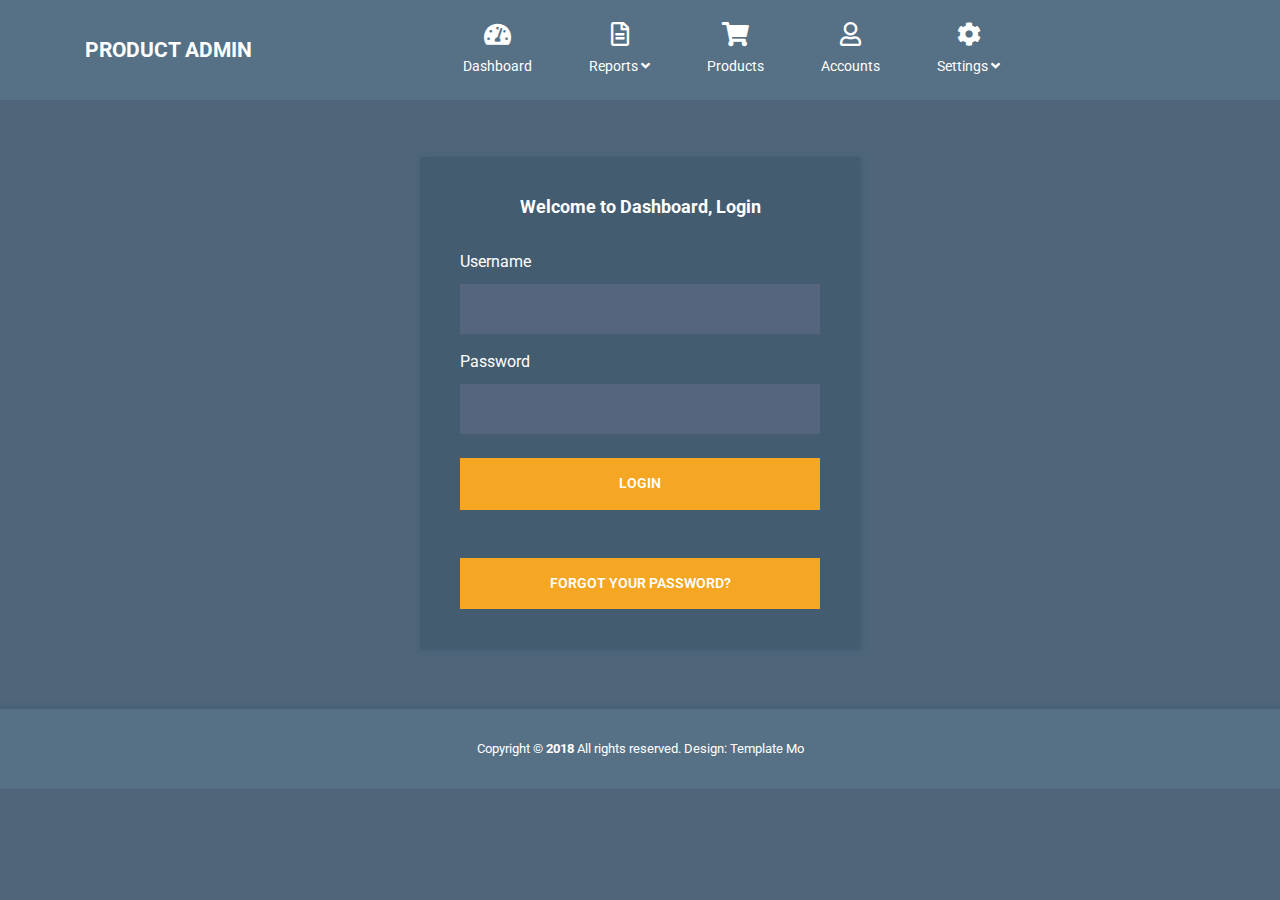
<file: src/main/webapp/adminView/product-admin-master/login.html>
<!DOCTYPE html>
<html lang="en">
  <head>
    <meta charset="UTF-8" />
    <meta name="viewport" content="width=device-width, initial-scale=1.0" />
    <meta http-equiv="X-UA-Compatible" content="ie=edge" />
    <title>Login Page - Product Admin Template</title>
    <link
      rel="stylesheet"
      href="https://fonts.googleapis.com/css?family=Roboto:400,700"
    />
    <!-- https://fonts.google.com/specimen/Open+Sans -->
    <link rel="stylesheet" href="css/fontawesome.min.css" />
    <!-- https://fontawesome.com/ -->
    <link rel="stylesheet" href="css/bootstrap.min.css" />
    <!-- https://getbootstrap.com/ -->
    <link rel="stylesheet" href="css/templatemo-style.css">
    <!--
	Product Admin CSS Template
	https://templatemo.com/tm-524-product-admin
	-->
  </head>

  <body>
    <div>
      <nav class="navbar navbar-expand-xl">
        <div class="container h-100">
          <a class="navbar-brand" href="index.html">
            <h1 class="tm-site-title mb-0">Product Admin</h1>
          </a>
          <button
            class="navbar-toggler ml-auto mr-0"
            type="button"
            data-toggle="collapse"
            data-target="#navbarSupportedContent"
            aria-controls="navbarSupportedContent"
            aria-expanded="false"
            aria-label="Toggle navigation"
          >
            <i class="fas fa-bars tm-nav-icon"></i>
          </button>

          <div class="collapse navbar-collapse" id="navbarSupportedContent">
            <ul class="navbar-nav mx-auto h-100">
              <li class="nav-item">
                <a class="nav-link" href="index.html">
                  <i class="fas fa-tachometer-alt"></i> Dashboard
                  <span class="sr-only">(current)</span>
                </a>
              </li>
              <li class="nav-item dropdown">
                <a
                  class="nav-link dropdown-toggle"
                  href="#"
                  id="navbarDropdown"
                  role="button"
                  data-toggle="dropdown"
                  aria-haspopup="true"
                  aria-expanded="false"
                >
                  <i class="far fa-file-alt"></i>
                  <span> Reports <i class="fas fa-angle-down"></i> </span>
                </a>
                <div class="dropdown-menu" aria-labelledby="navbarDropdown">
                  <a class="dropdown-item" href="#">Daily Report</a>
                  <a class="dropdown-item" href="#">Weekly Report</a>
                  <a class="dropdown-item" href="#">Yearly Report</a>
                </div>
              </li>
              <li class="nav-item">
                <a class="nav-link" href="products.html">
                  <i class="fas fa-shopping-cart"></i> Products
                </a>
              </li>

              <li class="nav-item">
                <a class="nav-link" href="accounts.html">
                  <i class="far fa-user"></i> Accounts
                </a>
              </li>
              <li class="nav-item dropdown">
                <a
                  class="nav-link dropdown-toggle"
                  href="#"
                  id="navbarDropdown"
                  role="button"
                  data-toggle="dropdown"
                  aria-haspopup="true"
                  aria-expanded="false"
                >
                  <i class="fas fa-cog"></i>
                  <span> Settings <i class="fas fa-angle-down"></i> </span>
                </a>
                <div class="dropdown-menu" aria-labelledby="navbarDropdown">
                  <a class="dropdown-item" href="#">Profile</a>
                  <a class="dropdown-item" href="#">Billing</a>
                  <a class="dropdown-item" href="#">Customize</a>
                </div>
              </li>
            </ul>
          </div>
        </div>
      </nav>
    </div>

    <div class="container tm-mt-big tm-mb-big">
      <div class="row">
        <div class="col-12 mx-auto tm-login-col">
          <div class="tm-bg-primary-dark tm-block tm-block-h-auto">
            <div class="row">
              <div class="col-12 text-center">
                <h2 class="tm-block-title mb-4">Welcome to Dashboard, Login</h2>
              </div>
            </div>
            <div class="row mt-2">
              <div class="col-12">
                <form action="index.html" method="post" class="tm-login-form">
                  <div class="form-group">
                    <label for="username">Username</label>
                    <input
                      name="username"
                      type="text"
                      class="form-control validate"
                      id="username"
                      value=""
                      required
                    />
                  </div>
                  <div class="form-group mt-3">
                    <label for="password">Password</label>
                    <input
                      name="password"
                      type="password"
                      class="form-control validate"
                      id="password"
                      value=""
                      required
                    />
                  </div>
                  <div class="form-group mt-4">
                    <button
                      type="submit"
                      class="btn btn-primary btn-block text-uppercase"
                    >
                      Login
                    </button>
                  </div>
                  <button class="mt-5 btn btn-primary btn-block text-uppercase">
                    Forgot your password?
                  </button>
                </form>
              </div>
            </div>
          </div>
        </div>
      </div>
    </div>
    <footer class="tm-footer row tm-mt-small">
      <div class="col-12 font-weight-light">
        <p class="text-center text-white mb-0 px-4 small">
          Copyright &copy; <b>2018</b> All rights reserved. 
          
          Design: <a rel="nofollow noopener" href="https://templatemo.com" class="tm-footer-link">Template Mo</a>
        </p>
      </div>
    </footer>
    <script src="js/jquery-3.3.1.min.js"></script>
    <!-- https://jquery.com/download/ -->
    <script src="js/bootstrap.min.js"></script>
    <!-- https://getbootstrap.com/ -->
  </body>
</html>
</file>
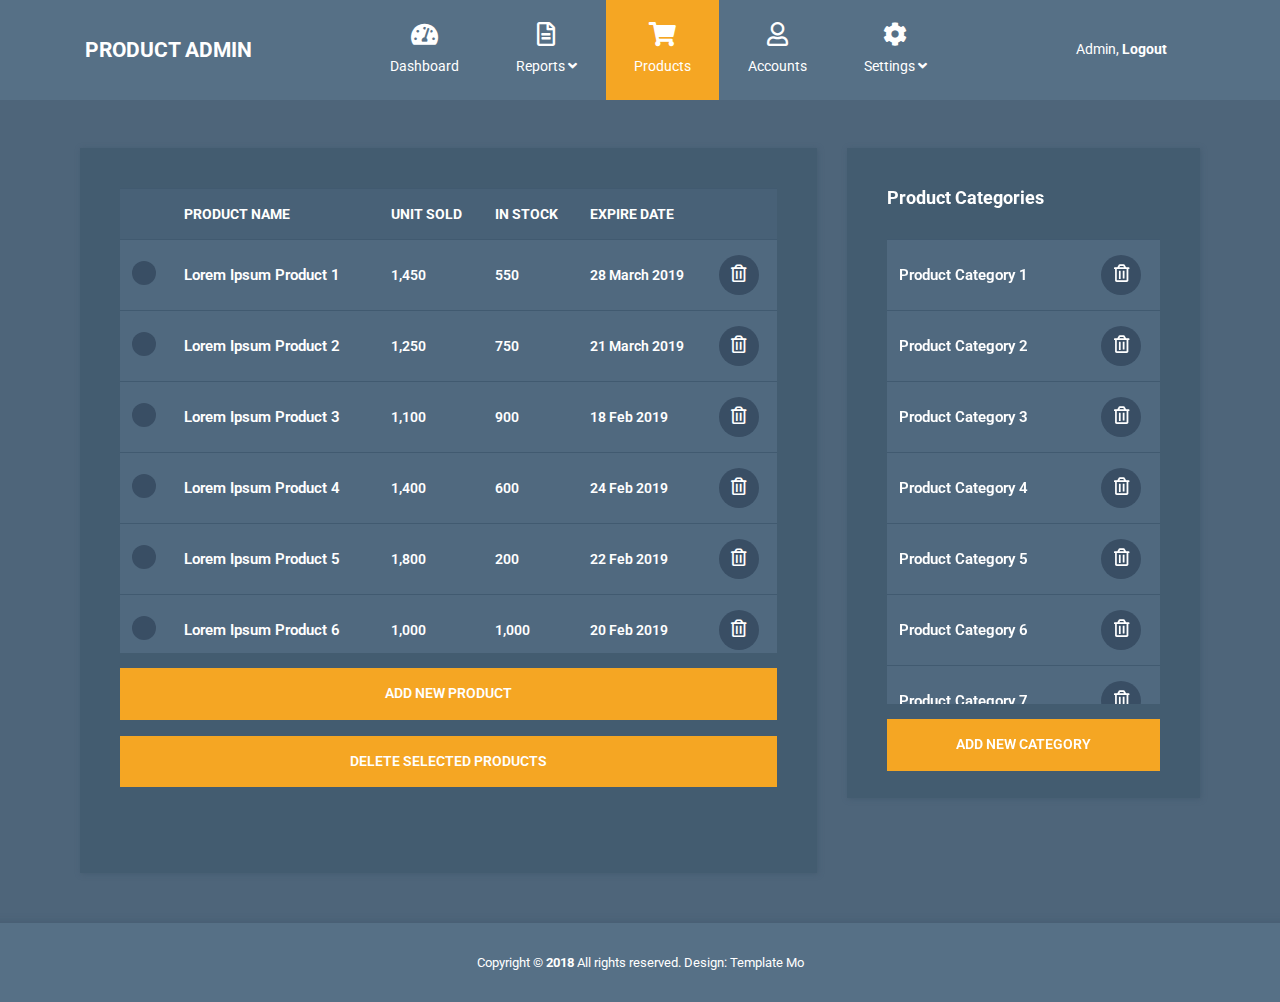
<file: src/main/webapp/adminView/product-admin-master/products.html>
<!DOCTYPE html>
<html lang="en">
  <head>
    <meta charset="UTF-8" />
    <meta name="viewport" content="width=device-width, initial-scale=1.0" />
    <meta http-equiv="X-UA-Compatible" content="ie=edge" />
    <title>Product Page - Admin HTML Template</title>
    <link
      rel="stylesheet"
      href="https://fonts.googleapis.com/css?family=Roboto:400,700"
    />
    <!-- https://fonts.google.com/specimen/Roboto -->
    <link rel="stylesheet" href="css/fontawesome.min.css" />
    <!-- https://fontawesome.com/ -->
    <link rel="stylesheet" href="css/bootstrap.min.css" />
    <!-- https://getbootstrap.com/ -->
    <link rel="stylesheet" href="css/templatemo-style.css">
    <!--
	Product Admin CSS Template
	https://templatemo.com/tm-524-product-admin
	-->
  </head>

  <body id="reportsPage">
    <nav class="navbar navbar-expand-xl">
      <div class="container h-100">
        <a class="navbar-brand" href="index.html">
          <h1 class="tm-site-title mb-0">Product Admin</h1>
        </a>
        <button
          class="navbar-toggler ml-auto mr-0"
          type="button"
          data-toggle="collapse"
          data-target="#navbarSupportedContent"
          aria-controls="navbarSupportedContent"
          aria-expanded="false"
          aria-label="Toggle navigation"
        >
          <i class="fas fa-bars tm-nav-icon"></i>
        </button>

        <div class="collapse navbar-collapse" id="navbarSupportedContent">
          <ul class="navbar-nav mx-auto h-100">
            <li class="nav-item">
              <a class="nav-link" href="index.html">
                <i class="fas fa-tachometer-alt"></i> Dashboard
                <span class="sr-only">(current)</span>
              </a>
            </li>
            <li class="nav-item dropdown">
              <a
                class="nav-link dropdown-toggle"
                href="#"
                id="navbarDropdown"
                role="button"
                data-toggle="dropdown"
                aria-haspopup="true"
                aria-expanded="false">
                <i class="far fa-file-alt"></i>
                <span> Reports <i class="fas fa-angle-down"></i> </span>
              </a>
              <div class="dropdown-menu" aria-labelledby="navbarDropdown">
                <a class="dropdown-item" href="#">Daily Report</a>
                <a class="dropdown-item" href="#">Weekly Report</a>
                <a class="dropdown-item" href="#">Yearly Report</a>
              </div>
            </li>
            <li class="nav-item">
              <a class="nav-link active" href="products.html">
                <i class="fas fa-shopping-cart"></i> Products
              </a>
            </li>

            <li class="nav-item">
              <a class="nav-link" href="accounts.html">
                <i class="far fa-user"></i> Accounts
              </a>
            </li>
            <li class="nav-item dropdown">
              <a
                class="nav-link dropdown-toggle"
                href="#"
                id="navbarDropdown"
                role="button"
                data-toggle="dropdown"
                aria-haspopup="true"
                aria-expanded="false">
                <i class="fas fa-cog"></i>
                <span> Settings <i class="fas fa-angle-down"></i> </span>
              </a>
              <div class="dropdown-menu" aria-labelledby="navbarDropdown">
                <a class="dropdown-item" href="#">Profile</a>
                <a class="dropdown-item" href="#">Billing</a>
                <a class="dropdown-item" href="#">Customize</a>
              </div>
            </li>
          </ul>
          <ul class="navbar-nav">
            <li class="nav-item">
              <a class="nav-link d-block" href="login.html">
                Admin, <b>Logout</b>
              </a>
            </li>
          </ul>
        </div>
      </div>
    </nav>
    <div class="container mt-5">
      <div class="row tm-content-row">
        <div class="col-sm-12 col-md-12 col-lg-8 col-xl-8 tm-block-col">
          <div class="tm-bg-primary-dark tm-block tm-block-products">
            <div class="tm-product-table-container">
              <table class="table table-hover tm-table-small tm-product-table">
                <thead>
                  <tr>
                    <th scope="col">&nbsp;</th>
                    <th scope="col">PRODUCT NAME</th>
                    <th scope="col">UNIT SOLD</th>
                    <th scope="col">IN STOCK</th>
                    <th scope="col">EXPIRE DATE</th>
                    <th scope="col">&nbsp;</th>
                  </tr>
                </thead>
                <tbody>
                  <tr>
                    <th scope="row"><input type="checkbox" /></th>
                    <td class="tm-product-name">Lorem Ipsum Product 1</td>
                    <td>1,450</td>
                    <td>550</td>
                    <td>28 March 2019</td>
                    <td>
                      <a href="#" class="tm-product-delete-link">
                        <i class="far fa-trash-alt tm-product-delete-icon"></i>
                      </a>
                    </td>
                  </tr>
                  <tr>
                    <th scope="row"><input type="checkbox" /></th>
                    <td class="tm-product-name">Lorem Ipsum Product 2</td>
                    <td>1,250</td>
                    <td>750</td>
                    <td>21 March 2019</td>
                    <td>
                      <a href="#" class="tm-product-delete-link">
                        <i class="far fa-trash-alt tm-product-delete-icon"></i>
                      </a>
                    </td>
                  </tr>
                  <tr>
                    <th scope="row"><input type="checkbox" /></th>
                    <td class="tm-product-name">Lorem Ipsum Product 3</td>
                    <td>1,100</td>
                    <td>900</td>
                    <td>18 Feb 2019</td>
                    <td>
                      <a href="#" class="tm-product-delete-link">
                        <i class="far fa-trash-alt tm-product-delete-icon"></i>
                      </a>
                    </td>
                  </tr>
                  <tr>
                    <th scope="row"><input type="checkbox" /></th>
                    <td class="tm-product-name">Lorem Ipsum Product 4</td>
                    <td>1,400</td>
                    <td>600</td>
                    <td>24 Feb 2019</td>
                    <td>
                      <a href="#" class="tm-product-delete-link">
                        <i class="far fa-trash-alt tm-product-delete-icon"></i>
                      </a>
                    </td>
                  </tr>
                  <tr>
                    <th scope="row"><input type="checkbox" /></th>
                    <td class="tm-product-name">Lorem Ipsum Product 5</td>
                    <td>1,800</td>
                    <td>200</td>
                    <td>22 Feb 2019</td>
                    <td>
                      <a href="#" class="tm-product-delete-link">
                        <i class="far fa-trash-alt tm-product-delete-icon"></i>
                      </a>
                    </td>
                  </tr>
                  <tr>
                    <th scope="row"><input type="checkbox" /></th>
                    <td class="tm-product-name">Lorem Ipsum Product 6</td>
                    <td>1,000</td>
                    <td>1,000</td>
                    <td>20 Feb 2019</td>
                    <td>
                      <a href="#" class="tm-product-delete-link">
                        <i class="far fa-trash-alt tm-product-delete-icon"></i>
                      </a>
                    </td>
                  </tr>
                  <tr>
                    <th scope="row"><input type="checkbox" /></th>
                    <td class="tm-product-name">Lorem Ipsum Product 7</td>
                    <td>500</td>
                    <td>100</td>
                    <td>10 Feb 2019</td>
                    <td>
                      <a href="#" class="tm-product-delete-link">
                        <i class="far fa-trash-alt tm-product-delete-icon"></i>
                      </a>
                    </td>
                  </tr>
                  <tr>
                    <th scope="row"><input type="checkbox" /></th>
                    <td class="tm-product-name">Lorem Ipsum Product 8</td>
                    <td>1,000</td>
                    <td>600</td>
                    <td>08 Feb 2019</td>
                    <td>
                      <a href="#" class="tm-product-delete-link">
                        <i class="far fa-trash-alt tm-product-delete-icon"></i>
                      </a>
                    </td>
                  </tr>
                  <tr>
                    <th scope="row"><input type="checkbox" /></th>
                    <td class="tm-product-name">Lorem Ipsum Product 9</td>
                    <td>1,200</td>
                    <td>800</td>
                    <td>24 Jan 2019</td>
                    <td>
                      <a href="#" class="tm-product-delete-link">
                        <i class="far fa-trash-alt tm-product-delete-icon"></i>
                      </a>
                    </td>
                  </tr>
                  <tr>
                    <th scope="row"><input type="checkbox" /></th>
                    <td class="tm-product-name">Lorem Ipsum Product 10</td>
                    <td>1,600</td>
                    <td>400</td>
                    <td>22 Jan 2019</td>
                    <td>
                      <a href="#" class="tm-product-delete-link">
                        <i class="far fa-trash-alt tm-product-delete-icon"></i>
                      </a>
                    </td>
                  </tr>
                  <tr>
                    <th scope="row"><input type="checkbox" /></th>
                    <td class="tm-product-name">Lorem Ipsum Product 11</td>
                    <td>2,000</td>
                    <td>400</td>
                    <td>21 Jan 2019</td>
                    <td>
                      <a href="#" class="tm-product-delete-link">
                        <i class="far fa-trash-alt tm-product-delete-icon"></i>
                      </a>
                    </td>
                  </tr>
                </tbody>
              </table>
            </div>
            <!-- table container -->
            <a
              href="add-product.html"
              class="btn btn-primary btn-block text-uppercase mb-3">Add new product</a>
            <button class="btn btn-primary btn-block text-uppercase">
              Delete selected products
            </button>
          </div>
        </div>
        <div class="col-sm-12 col-md-12 col-lg-4 col-xl-4 tm-block-col">
          <div class="tm-bg-primary-dark tm-block tm-block-product-categories">
            <h2 class="tm-block-title">Product Categories</h2>
            <div class="tm-product-table-container">
              <table class="table tm-table-small tm-product-table">
                <tbody>
                  <tr>
                    <td class="tm-product-name">Product Category 1</td>
                    <td class="text-center">
                      <a href="#" class="tm-product-delete-link">
                        <i class="far fa-trash-alt tm-product-delete-icon"></i>
                      </a>
                    </td>
                  </tr>
                  <tr>
                    <td class="tm-product-name">Product Category 2</td>
                    <td class="text-center">
                      <a href="#" class="tm-product-delete-link">
                        <i class="far fa-trash-alt tm-product-delete-icon"></i>
                      </a>
                    </td>
                  </tr>
                  <tr>
                    <td class="tm-product-name">Product Category 3</td>
                    <td class="text-center">
                      <a href="#" class="tm-product-delete-link">
                        <i class="far fa-trash-alt tm-product-delete-icon"></i>
                      </a>
                    </td>
                  </tr>
                  <tr>
                    <td class="tm-product-name">Product Category 4</td>
                    <td class="text-center">
                      <a href="#" class="tm-product-delete-link">
                        <i class="far fa-trash-alt tm-product-delete-icon"></i>
                      </a>
                    </td>
                  </tr>
                  <tr>
                    <td class="tm-product-name">Product Category 5</td>
                    <td class="text-center">
                      <a href="#" class="tm-product-delete-link">
                        <i class="far fa-trash-alt tm-product-delete-icon"></i>
                      </a>
                    </td>
                  </tr>
                  <tr>
                    <td class="tm-product-name">Product Category 6</td>
                    <td class="text-center">
                      <a href="#" class="tm-product-delete-link">
                        <i class="far fa-trash-alt tm-product-delete-icon"></i>
                      </a>
                    </td>
                  </tr>
                  <tr>
                    <td class="tm-product-name">Product Category 7</td>
                    <td class="text-center">
                      <a href="#" class="tm-product-delete-link">
                        <i class="far fa-trash-alt tm-product-delete-icon"></i>
                      </a>
                    </td>
                  </tr>
                  <tr>
                    <td class="tm-product-name">Product Category 8</td>
                    <td class="text-center">
                      <a href="#" class="tm-product-delete-link">
                        <i class="far fa-trash-alt tm-product-delete-icon"></i>
                      </a>
                    </td>
                  </tr>
                  <tr>
                    <td class="tm-product-name">Product Category 9</td>
                    <td class="text-center">
                      <a href="#" class="tm-product-delete-link">
                        <i class="far fa-trash-alt tm-product-delete-icon"></i>
                      </a>
                    </td>
                  </tr>
                  <tr>
                    <td class="tm-product-name">Product Category 10</td>
                    <td class="text-center">
                      <a href="#" class="tm-product-delete-link">
                        <i class="far fa-trash-alt tm-product-delete-icon"></i>
                      </a>
                    </td>
                  </tr>
                  <tr>
                    <td class="tm-product-name">Product Category 11</td>
                    <td class="text-center">
                      <a href="#" class="tm-product-delete-link">
                        <i class="far fa-trash-alt tm-product-delete-icon"></i>
                      </a>
                    </td>
                  </tr>
                </tbody>
              </table>
            </div>
            <!-- table container -->
            <button class="btn btn-primary btn-block text-uppercase mb-3">
              Add new category
            </button>
          </div>
        </div>
      </div>
    </div>
    <footer class="tm-footer row tm-mt-small">
      <div class="col-12 font-weight-light">
        <p class="text-center text-white mb-0 px-4 small">
          Copyright &copy; <b>2018</b> All rights reserved. 
          
          Design: <a rel="nofollow noopener" href="https://templatemo.com" class="tm-footer-link">Template Mo</a>
        </p>
      </div>
    </footer>

    <script src="js/jquery-3.3.1.min.js"></script>
    <!-- https://jquery.com/download/ -->
    <script src="js/bootstrap.min.js"></script>
    <!-- https://getbootstrap.com/ -->
    <script>
      $(function() {
        $(".tm-product-name").on("click", function() {
          window.location.href = "edit-product.html";
        });
      });
    </script>
  </body>
</html>
</file>
<file: src/main/webapp/adminView/product-admin-master/css/templatemo-style.css>
/*

Product Admin CSS Template

https://templatemo.com/tm-524-product-admin

*/

html {
  font-size: 16px;
  overflow-x: hidden;
}
body {
  font-family: Roboto, Helvetica, Arial, sans-serif;
  background-color: #4e657a;
  overflow-x: hidden;
}
a {
  transition: all 0.3s ease;
}
a:focus,
a:hover {
  text-decoration: none;
}
button:focus {
  outline: 0;
}
.navbar-brand {
  display: flex;
  align-items: center;
}
.tm-site-icon {
  color: #656565;
}
.tm-site-title {
  display: inline-block;
  text-transform: uppercase;
  font-size: 1.3rem;
  font-weight: 700;
  color: #fff;
}
.navbar {
  height: 100px;
  background-color: #567086;
  padding: 0;
}
.navbar .container {
  position: relative;
}
.tm-logout-icon {
  font-size: 1.5em;
}
.tm-mt-big {
  margin-top: 57px;
}
.tm-mb-big {
  margin-bottom: 60px;
}
.tm-mt-small {
  margin-top: 20px;
}
.tm-block-col {
  margin-bottom: 30px;
}
.tm-block {
  padding: 40px;
  -webkit-box-shadow: 1px 1px 5px 0 #455c71;
  -moz-box-shadow: 1px 1px 5px 0 #455c71;
  box-shadow: 1px 1px 5px 0 #455c71;
  min-height: 350px;
  height: 100%;
  max-height: 450px;
}
.tm-block-avatar,
.tm-block-settings {
  max-height: none;
}
.tm-block-avatar {
  height: auto;
}
.tm-block-h-auto {
  min-height: 1px;
  max-height: none;
  height: auto;
}
.tm-block-scroll {
  overflow-y: scroll;
}
.tm-block-overflow {
  overflow: hidden;
}
.tm-block-title {
  font-size: 1.1rem;
  font-weight: 700;
  color: #fff;
  margin-bottom: 30px;
}
.nav-link {
  color: #fff;
  height: 100%;
  display: flex;
  align-items: center;
  justify-content: center;
  flex-direction: column;
  font-size: 90%;
}
.nav-link > i {
  margin-bottom: 10px;
  margin-right: 0;
  font-size: 1.5rem;
}
.dropdown-item,
.nav-link {
  padding: 15px 20px;
}
.dropdown-menu {
  font-size: 90%;
  color: #fff;
  background-color: #567086;
  border-radius: 0;
  padding-top: 10px;
  padding-bottom: 10px;
  min-width: auto;
}
.dropdown-item {
  color: #fff;
  padding: 15px 30px;
}
.navbar-nav .active > .nav-link,
.navbar-nav .nav-link.active {
  background-color: #f5a623;
  color: #fff;
}
.navbar-nav .nav-link.active i {
  color: #fff;
}
.dropdown-item:focus,
.dropdown-item:hover {
  background-color: #567086;
}
.navbar-nav a:hover,
.navbar-nav a:hover i {
  color: #f5a623;
}
.nav-item {
  text-align: center;
}
.nav-item:last-child {
  margin-right: 0;
}
.dropdown-toggle::after {
  display: none;
}
.dropdown-menu {
  margin-top: 0;
  border: 0;
}
.tm-content-row {
  justify-content: space-between;
  margin-left: -20px;
  margin-right: -20px;
}
.tm-col {
  padding-left: 20px;
  padding-right: 20px;
  margin-bottom: 50px;
}
.tm-col-big {
  width: 39%;
}
.tm-col-small {
  width: 21.95%;
}
.tm-gray-circle {
  width: 80px;
  height: 80px;
  background-color: #aaa;
  border-radius: 50%;
  margin-right: 15px;
}
.tm-notification-items {
  overflow-y: scroll;
  height: 90%;
}
.tm-notification-item {
  padding: 15px;
  background-color: #4e657a;
  color: #fff;
  font-size: 95%;
  margin-bottom: 15px;
}
.tm-notification-item:last-child {
  margin-bottom: 0;
}
.tm-notification-link {
  color: #f5a623;
}
.tm-text-color-secondary {
  color: #bdcbd8;
}
.tm-small {
  font-size: 90%;
}
.table {
  background-color: #50697f;
  color: #fff;
  font-size: 85%;
  margin-bottom: 0;
}
thead {
  background-color: #486177;
  color: #fff;
}
.table thead th {
  border-bottom: 0;
}
.tm-status-circle {
  display: inline-block;
  margin-right: 5px;
  vertical-align: middle;
  width: 5px;
  height: 5px;
  border-radius: 50%;
  margin-top: -3px;
}
.moving {
  background-color: #9be64d;
  box-shadow: 0 0 8px #9be64d, inset 0 0 8px #9be64d;
}
.pending {
  background-color: #efc54b;
  box-shadow: 0 0 8px #efc54b, inset 0 0 8px #efc54b;
}
.cancelled {
  background-color: #da534f;
  box-shadow: 0 0 8px #da534f, inset 0 0 8px #da534f;
}
.tm-avatar {
  width: 345px;
}
.tm-avatar-container {
  position: relative;
  cursor: pointer;
  display: flex;
  align-items: center;
  flex-direction: column;
}
.tm-avatar-delete-link {
  position: absolute;
  left: 50%;
  top: 50%;
  margin-left: -25px;
  margin-top: -25px;
  z-index: 1000;
  padding: 14px;
  border-radius: 50%;
  background-color: rgba(57, 78, 100, 0.7);
  display: inline-block;
  width: 50px;
  height: 50px;
  text-align: center;
  display: none;
  transition: all 0.2s ease;
}
.tm-avatar-container:hover .tm-avatar-delete-link {
  display: block;
}
.tm-col-avatar {
  max-width: 425px;
  width: 37%;
  padding-left: 15px;
  padding-right: 15px;
}
.tm-col-account-settings {
  max-width: 822px;
  width: 63%;
  padding-left: 15px;
  padding-right: 15px;
}
.form-control {
  background-color: #54657d;
  color: #fff;
  border: 0;
}
.form-control:focus {
  background-color: #60738e;
  color: #fff;
  border-color: transparent;
  box-shadow: 0 0 0 0.1rem rgb(180, 206, 233, 0.5);
}
.form-group label {
  color: #fff;
  margin-bottom: 10px;
}
.tm-hide-sm {
  display: block;
}
.tm-list-group {
  counter-reset: myOrderedListItemsCounter;
  padding-left: 0;
}
.tm-list-group > li {
  list-style-type: none;
  position: relative;
  cursor: pointer;
  transition: all 0.3s ease;
  padding: 8px;
}
.tm-list-group > li:hover {
  color: #0266c4;
}
.tm-list-group > li:before {
  counter-increment: myOrderedListItemsCounter;
  content: counter(myOrderedListItemsCounter) ".";
  margin-right: 0.5em;
}
.tm-list {
  padding-left: 30px;
}
.tm-list > li {
  margin-bottom: 20px;
}
.form-control {
  padding: 19px 18px;
  border-radius: 0;
  height: 50px;
}
.form-group {
  margin-bottom: 15px;
}
.btn {
  border-radius: 0;
  padding: 13px 28px;
  transition: all 0.2s ease;
  max-width: 100%;
}
.btn-small {
  padding: 10px 24px;
}
.btn-primary {
  color: #fff;
  background-color: #f5a623;
  border: 2px solid #f5a623;
  font-size: 90%;
  font-weight: 600;
}
.btn-primary:active,
.btn-primary:hover {
  color: #f5a623;
  background-color: transparent;
  border: 2px solid #f5a623;
}
.custom-file-input {
  cursor: pointer;
}
.custom-file-label {
  border-radius: 0;
}
.table td,
.table th {
  border-top: 1px solid #415a70;
  padding: 15px 25px;
  vertical-align: middle;
}
.tm-table-small td,
.tm-table-small th {
  padding-left: 12px;
  padding-right: 12px;
}
.table-hover tbody tr {
  transition: all 0.2s ease;
}
.table-hover tbody tr:hover {
  color: #a0c0de;
}
.tm-bg-primary-dark {
  background-color: #435c70;
}
.tm-bg-gray {
  background-color: rgba(0, 0, 0, 0.05);
}
.tm-table-mt {
  margin-top: 66px;
}
.page-item:first-child .page-link {
  border-top-left-radius: 0;
  border-bottom-left-radius: 0;
}
.page-item:last-child .page-link {
  border-top-right-radius: 0;
  border-bottom-right-radius: 0;
}
.page-link {
  padding: 12px 18px;
}
.page-link,
.page-link:hover {
  color: #000;
}
.page-item {
  margin-right: 18px;
}
.page-item:last-child {
  margin-right: 0;
}
.page-item.active .page-link {
  background-color: #e9ecef;
  border-color: #dee2e6;
  color: #000;
}
input[type="checkbox"] {
  cursor: pointer;
  -webkit-appearance: none;
  appearance: none;
  background-color: #394e64;
  background-position: center;
  border-radius: 50%;
  box-sizing: border-box;
  position: relative;
  box-sizing: content-box;
  width: 24px;
  height: 24px;
  transition: all 0.1s linear;
}
input[type="checkbox"]:checked {
  background: url(../img/check-mark.png) #394e64 center no-repeat;
}
input[type="checkbox"]:focus {
  outline: 0 none;
  box-shadow: none;
}
.tm-block-products {
  min-height: 725px;
}
.tm-block-product-categories {
  min-height: 650px;
}
.tm-product-table-container {
  max-height: 465px;
  margin-bottom: 15px;
  overflow-y: scroll;
}
.tm-product-table tr {
  font-weight: 600;
}
.tm-product-name {
  font-size: 0.95rem;
  font-weight: 600;
}
.tm-product-delete-icon {
  font-size: 1.1rem;
  color: #fff;
}
.tm-product-delete-link {
  padding: 10px;
  border-radius: 50%;
  background-color: #394e64;
  display: inline-block;
  width: 40px;
  height: 40px;
  text-align: center;
}
.tm-product-delete-link:hover .tm-product-delete-icon {
  color: #6d8ca6;
}
.custom-select {
  width: 100%;
  border: none;
  color: #acc6de;
  height: 50px;
  -webkit-appearance: none;
  -moz-appearance: none;
  -ms-appearance: none;
  -o-appearance: none;
  appearance: none;
  -webkit-border-radius: 0;
  -moz-border-radius: 0;
  -ms-border-radius: 0;
  -o-border-radius: 0;
  border-radius: 0;
  padding: 15px;
  background: url(../img/arrow-down.png) 98% no-repeat #50657b;
}
.custom-select:focus {
  outline: 0;
}
.tm-trash-icon {
  color: #6e6c6c;
  cursor: pointer;
}
.tm-trash-icon:hover {
  color: #9f1321;
}
.tm-footer {
  background-color: #567086;
  padding-top: 30px;
  padding-bottom: 30px;
  -webkit-box-shadow: 0 -3px 5px 0 rgba(69, 92, 113, 0.59);
  -moz-box-shadow: 0 -3px 5px 0 rgba(69, 92, 113, 0.59);
  box-shadow: 0 -3px 5px 0 rgba(69, 92, 113, 0.59);
}
.custom-select {
  height: 50px;
  border-radius: 0;
}
.tm-product-img-dummy {
  max-width: 100%;
  height: 240px;
  display: flex;
  align-items: center;
  justify-content: center;
  color: #fff;
  background: #aaa;
}
.tm-product-img-edit {
  max-width: 100%;
  position: relative;
}
.tm-product-img-edit i {
  display: none;
  position: absolute;
}
.tm-product-img-edit:hover i {
  display: block;
}
.tm-upload-icon {
  background: #455c71;
  width: 55px;
  height: 55px;
  border-radius: 50%;
  text-align: center;
  padding-top: 15px;
  font-size: 22px;
}
.tm-login-col {
  max-width: 470px;
}
.navbar-toggler {
  border-color: #708da8;
  box-shadow: rgba(255, 255, 255, 0.1) 0 1px 1px 2px;
  border-radius: 0;
  padding: 10px 15px;
  transition: all 0.2s ease;
}
.navbar-toggler:hover {
  border-color: #f5a623;
  color: #f5a623;
}
.tm-nav-icon {
  color: #fff;
}
.navbar-toggler:hover .tm-nav-icon {
  color: #f5a623;
}
::-webkit-scrollbar {
  width: 8px;
  height: 8px;
}
::-webkit-scrollbar-track {
  background: #394f62;
}
::-webkit-scrollbar-thumb {
  background: #6d8da6;
}
::-webkit-scrollbar-thumb:hover {
  background: #8ab5d6;
}

.tm-footer-link {
  color: white;
}

.tm-footer-link:hover,
.tm-footer-link:focus {
  color: #aacbea;
}

@media (min-width: 1200px) {
  .navbar-expand-xl .navbar-nav .nav-link {
    padding-left: 28px;
    padding-right: 28px;
  }
  .navbar-collapse {
    height: 100%;
  }
}
@media (min-width: 992px) {
  .navbar-expand-lg .navbar-nav .nav-link {
    padding: 15px 20px;
  }
}
@media (max-width: 1275px) and (min-width: 1200px) {
  .nav-item {
    margin-right: 15px;
  }
}
@media (max-width: 1350px) {
  .nav-item {
    margin-right: 1px;
  }
}
@media (max-width: 1199px) {
  .tm-col-big,
  .tm-col-small {
    width: 49.65%;
  }
  .navbar-collapse {
    padding: 0;
    box-shadow: rgba(255, 255, 255, 0.1) 0 1px 1px 1px;
    position: absolute;
    top: 72px;
    right: 20px;
    width: 200px;
    z-index: 1000;
  }
  .dropdown-menu {
    text-align: center;
  }
  .nav-link {
    color: #fff;
    background-color: #567086;
    padding: 15px;
    flex-direction: row;
  }
  .nav-link > i {
    font-size: 1rem;
    margin-right: 10px;
    margin-bottom: 0;
  }
  .nav-item {
    margin-right: 0;
  }
  .tm-block-taller {
    max-height: 520px;
  }
}
@media (max-width: 1199.98px) {
  .navbar-expand-xl > .container,
  .navbar-expand-xl > .container-fluid {
    padding-left: 15px;
    padding-right: 15px;
  }
  .navbar-collapse {
    right: 15px;
  }
}
@media (max-width: 991px) {
  .tm-col-big,
  .tm-col-small {
    width: 100%;
    min-height: 383px;
    height: auto;
  }
  .tm-block {
    padding: 30px;
  }
}
@media (max-width: 767px) {
  .tm-col-account-settings,
  .tm-col-avatar {
    width: 100%;
    max-width: 100%;
  }
  .tm-block-avatar {
    display: flex;
    flex-direction: column;
  }
  .tm-avatar {
    align-self: center;
  }
  .tm-hide-sm {
    display: none;
  }
}
@media (max-width: 633px) {
  .page-item {
    margin-top: 10px;
  }
  .custom-select {
    background-position: 96%;
  }
}
@media (max-width: 574px) {
  .navbar-collapse {
    top: 47px;
  }
  .navbar {
    height: 50px;
  }
  .tm-site-title {
    font-size: 1.4rem;
    margin-left: 7px;
  }
  .tm-site-icon {
    font-size: 2em;
  }
}
@media (max-width: 480px) {
  .tm-mt-big {
    margin-top: 45px;
  }
  .tm-mb-big {
    margin-bottom: 45px;
  }
  #barChart,
  #lineChart {
    max-height: 350px;
  }
}
</file>
